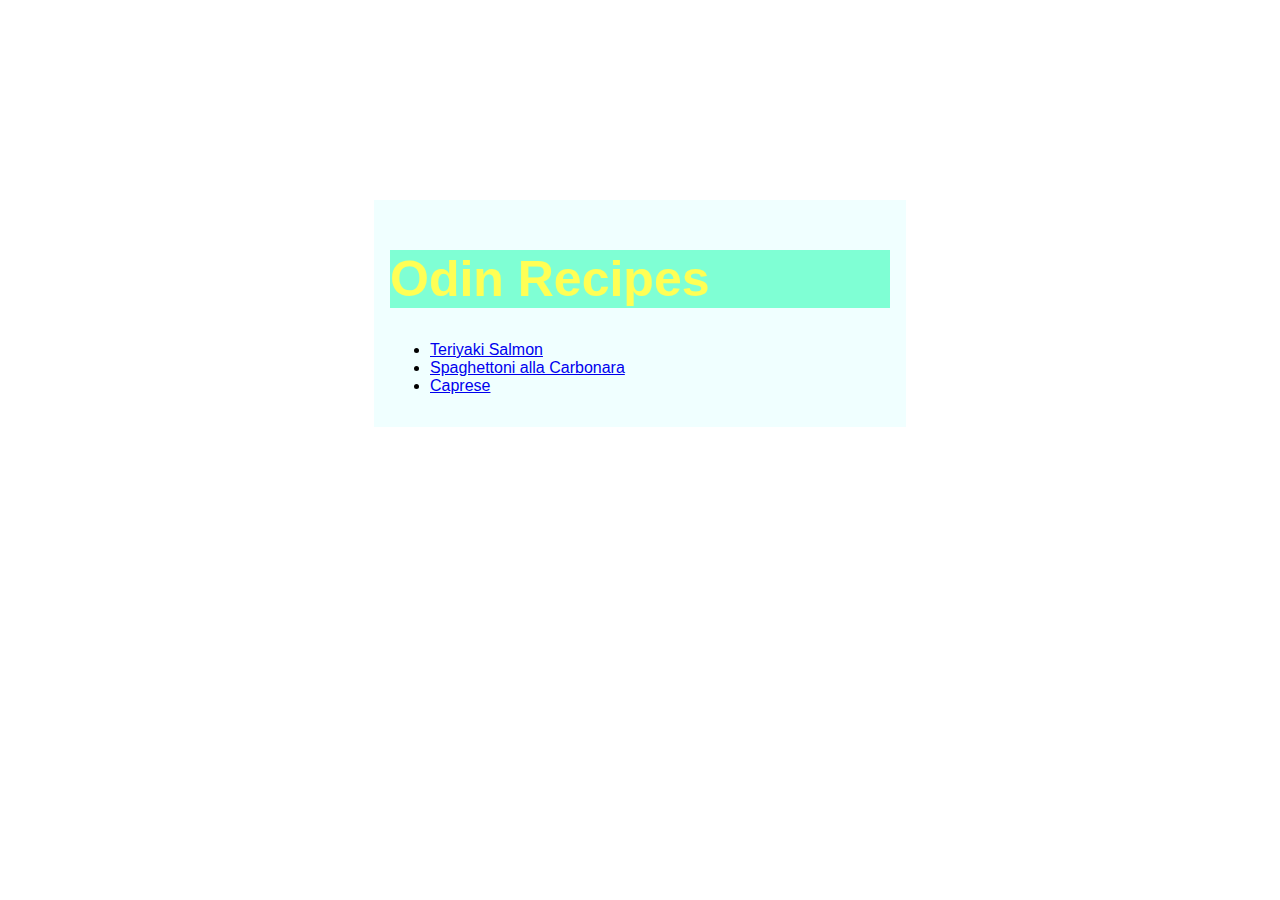
<file: index.html>
<!DOCTYPE html>
<html lang="en">
    <head>
        <meta charset="utf-8">
        <title>Odin Recipes</title>
        <link rel="stylesheet" href="css/style.css"> 
    </head>

    <body>
    <div class="card">
       <h1 class="header">Odin Recipes</h1>
       <ul>
      <li><a href="recipes/teriyaki-salmon.html">Teriyaki Salmon</a></li>
      <li><a href="recipes/spaghettoni-alla-carbonara.html">Spaghettoni alla Carbonara</a></li>
      <li><a href="recipes/caprese.html">Caprese</li>
      </ul>
      </div>
    </body>
</html>
</file>
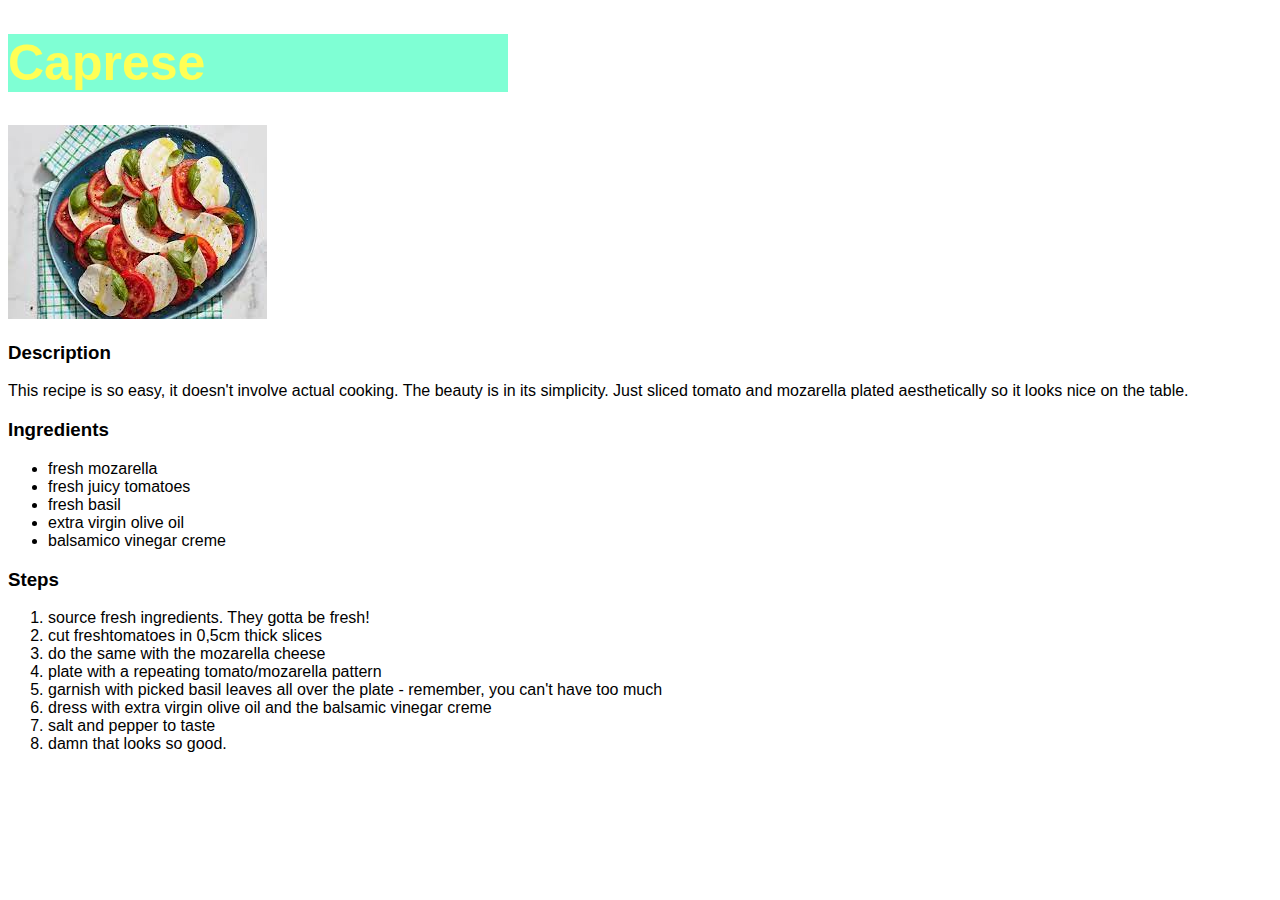
<file: recipes/caprese.html>
<!DOCTYPE html>
<html lang="en">
    <head>
        <meta charset="utf-8">
        <title>Caprese</title>
        <link rel="stylesheet" href="../css/style.css">
    </head>
    <body>
        <h1 class="header">Caprese</h1>
        <img src="../img/caprese.jpg">
        <h3>Description</h3>
        <p>This recipe is so easy, it doesn't involve actual cooking.
            The beauty is in its simplicity. Just sliced tomato and mozarella
            plated aesthetically so it looks nice on the table.
        </p>
        <h3 class="ingredients">Ingredients</h3>
            <ul>
                <li>fresh mozarella</li>
                <li>fresh juicy tomatoes</li>
                <li>fresh basil</li>
                <li>extra virgin olive oil</li>
                <li>balsamico vinegar creme</li>
            </ul>
        <h3>Steps</h3>
            <ol><div>
                <li>source fresh ingredients. They gotta be fresh!</li>
                <li>cut freshtomatoes in 0,5cm thick slices</li>
                <li>do the same with the mozarella cheese</li>
                <li>plate with a repeating tomato/mozarella pattern</li>
                <li>garnish with picked basil leaves all over the plate - remember, you can't have too much</li>
                <li>dress with extra virgin olive oil and the balsamic vinegar creme</li>
                <li>salt and pepper to taste</li>
                <li>damn that looks so good.</li>
                </div>
            </ol>
    </body>
</html>
</file>
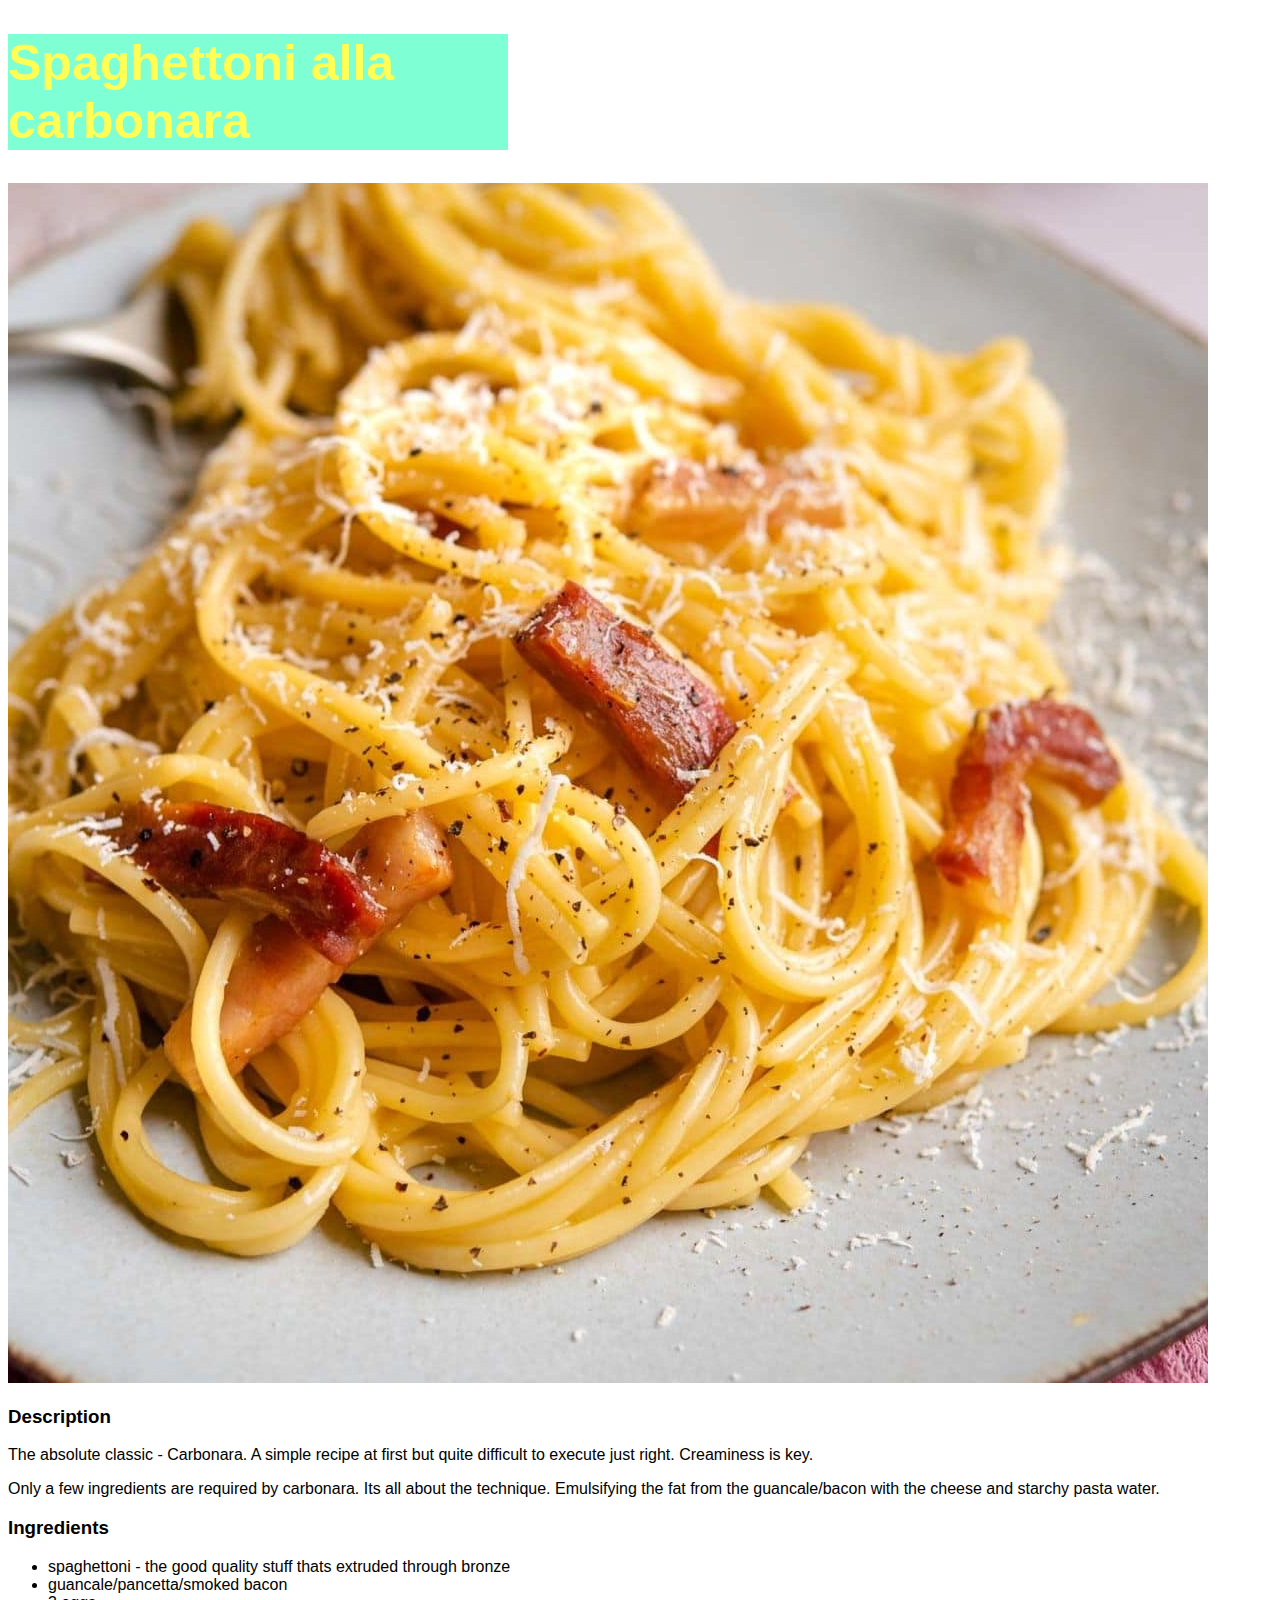
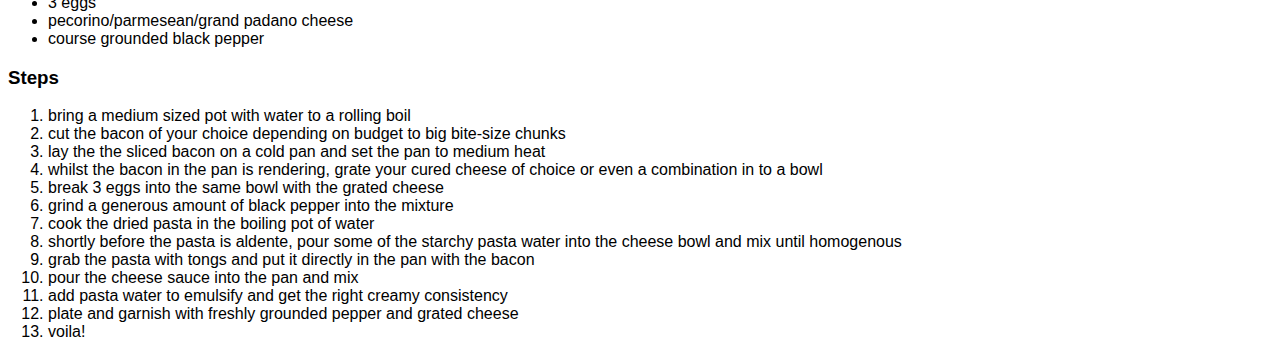
<file: recipes/spaghettoni-alla-carbonara.html>
<!DOCTYPE html>
<html lang="en">
    <head>
        <title>Spaghettoni alla Carbonara</title>
        <meta charset="utf-8">
        <link rel="stylesheet" href="../css/style.css">
    </head>
    <body>
        <h1 class="header">Spaghettoni alla carbonara</h1>
        <img src="../img/carbonara.jpg">

        <h3>Description</h3>
            <div>
                <p>The absolute classic - Carbonara. A simple recipe at first but
                quite difficult to execute just right. Creaminess is key. </p>
            </div>

        <p>Only a few ingredients are required by carbonara. Its all about the technique.
            Emulsifying the fat from the guancale/bacon with the cheese and starchy pasta water.</p>

        <h3 class="ingredients">Ingredients</h3>
        <ul>
            <li>spaghettoni - the good quality stuff thats extruded through bronze</li>
            <li>guancale/pancetta/smoked bacon</li>
            <li>3 eggs</li>
            <li>pecorino/parmesean/grand padano cheese</li>
            <li>course grounded black pepper</li>
        </ul>
        
        <h3>Steps</h3>
            <div class="steps">
            <ol>
                <li>bring a medium sized pot with water to a rolling boil</li>
                <li>cut the bacon of your choice depending on budget to big bite-size chunks</li>
                <li>lay the the sliced bacon on a cold pan and set the pan to medium heat</li>
                <li>whilst the bacon in the pan is rendering, grate your cured cheese of choice or even a combination in to a bowl </li>
                <li>break 3 eggs into the same bowl with the grated cheese</li>
                <li>grind a generous amount of black pepper into the mixture</li>
                <li>cook the dried pasta in the boiling pot of water</li>
                <li>shortly before the pasta is aldente, pour some of the starchy pasta water into the cheese bowl and mix until homogenous</li>
                <li>grab the pasta with tongs and put it directly in the pan with the bacon</li>
                <li>pour the cheese sauce into the pan and mix</li>
                <li>add pasta water to emulsify and get the right creamy consistency</li>
                <li>plate and garnish with freshly grounded pepper and grated cheese</li>
                <li>voila!</li>
            
            
        
            </ol>
            </div>

    </body>
</html>
</file>
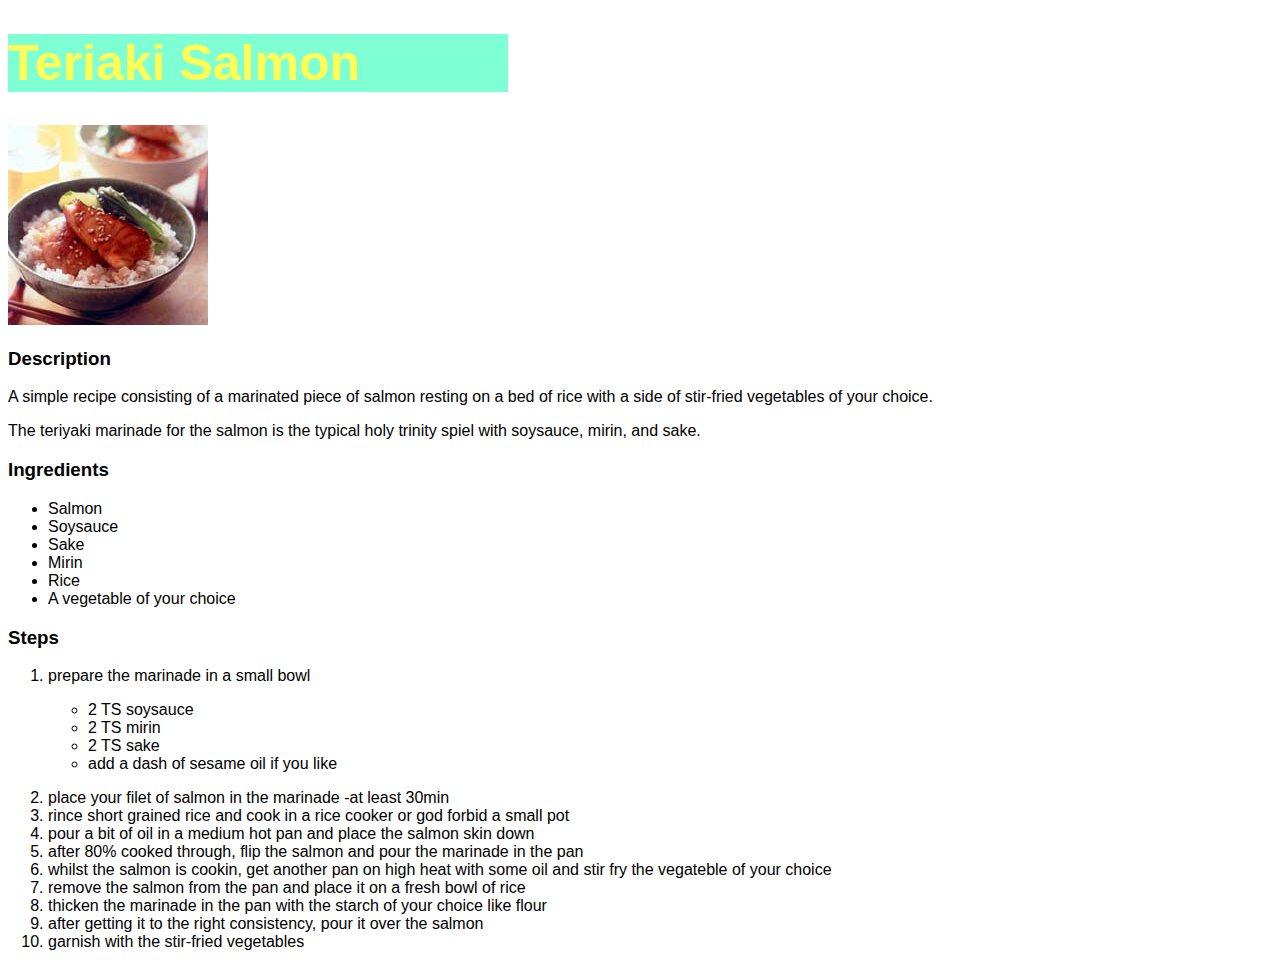
<file: recipes/teriyaki-salmon.html>
<!DOCTYPE html>
<html lang="en">
<head>
    <meta charset="utf-8">
    <title>Teriaki Salmon</title>
    <link rel="stylesheet" href="../css/style.css">
</head>
<body>
    <h1 class="header">Teriaki Salmon</h1>
    
    <img src="../img/salmon.jpg" alt="a picture of teriyaki marinated salmon on a bed of rice">
    
    <h3>Description</h3>
    <p>A simple recipe consisting of a marinated piece
        of salmon resting on a bed of rice with a side
        of stir-fried vegetables of your choice.
    </p>
    <p>The teriyaki marinade for the salmon is the typical
        holy trinity spiel with soysauce, mirin, and sake.
    </p>
    
    <h3 class="ingredients">Ingredients</h3>
    <ul>
        <li>Salmon</li>
        <li>Soysauce</li>
        <li>Sake</li>
        <li>Mirin</li>
        <li>Rice</li>
        <li>A vegetable of your choice</li>
        
    </ul>

    <h3>Steps</h3>
    <ol>
        <div>
        <li>prepare the marinade in a small bowl<p><ul><li>2 TS soysauce</li>
        <li>2 TS mirin</li><li>2 TS sake</li><li>add a dash of sesame oil if you like</li></ul></p></li>
        <li>place your filet of salmon in the marinade -at least 30min</li>
        <li>rince short grained rice and cook in a rice cooker or god forbid a small pot</li>
        <li>pour a bit of oil in a medium hot pan and place the salmon skin down</li>
        <li>after 80% cooked through, flip the salmon and pour the marinade in the pan</li>
        <li>whilst the salmon is cookin, get another pan on high heat with some oil and stir fry the vegateble of your choice</li>
        <li>remove the salmon from the pan and place it on a fresh bowl of rice</li>
        <li>thicken the marinade in the pan with the starch of your choice like flour</li>
        <li>after getting it to the right consistency, pour it over the salmon</li>
        <li>garnish with the stir-fried vegetables</li>
        </div>
    </ol>
</body>
</html>
</file>
<file: css/style.css>
body {
    font-family: sans-serif;
}
.header {
    color: #ffff55;
    background-color: aquamarine;
    font-size: 50px;
    font-weight: 700;
    width: 500px;
    
}
.card{
    width: 500px;
    padding: 16px;
    margin: auto;
    margin-top: 200px;
    background-color: azure;
}
</file>
